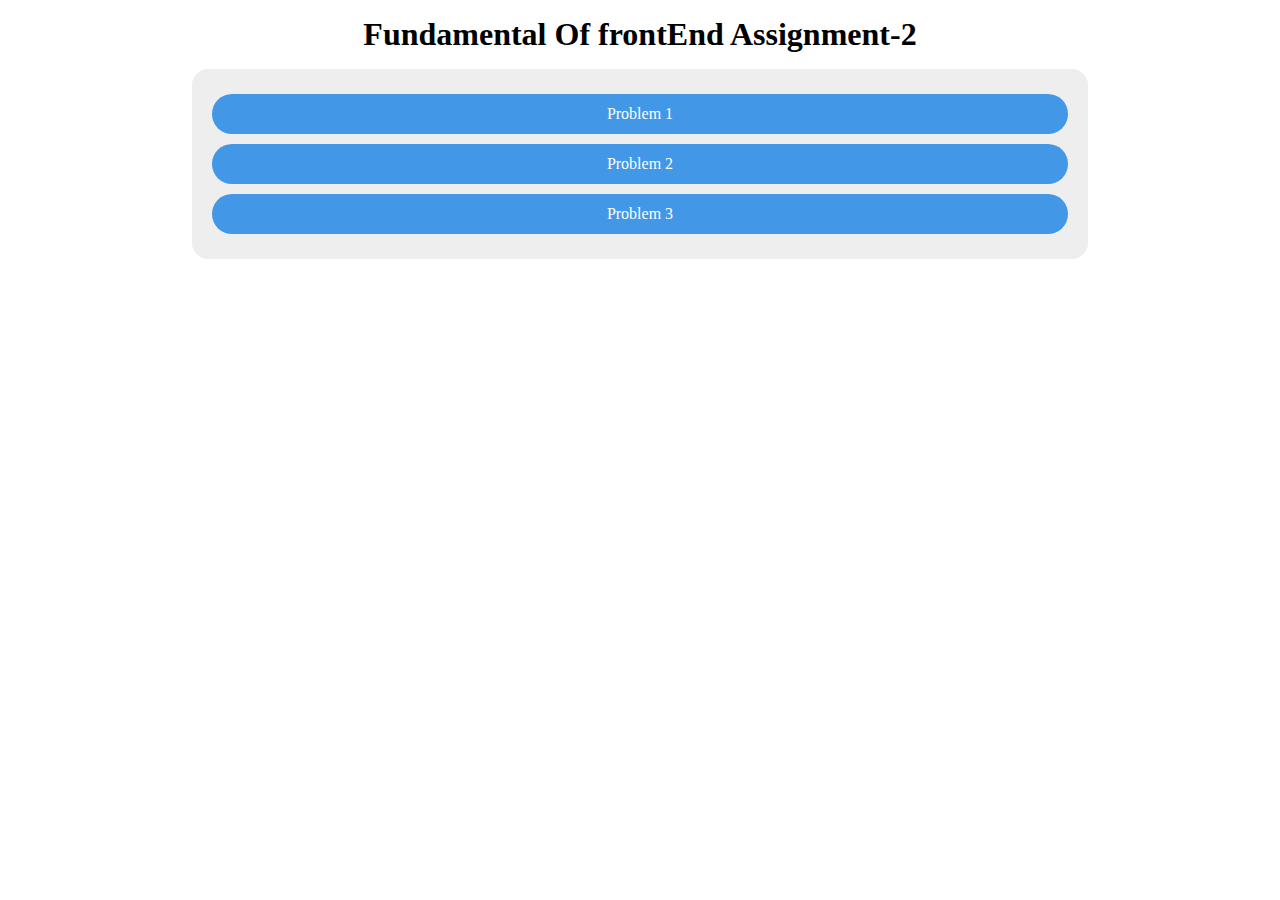
<file: Assignment-2/index.html>
<!DOCTYPE html>
<html lang="en">
	<head>
		<meta charset="UTF-8" />
		<meta http-equiv="X-UA-Compatible" content="IE=edge" />
		<meta name="viewport" content="width=device-width, initial-scale=1.0" />
		<link rel="stylesheet" href="style.css" />
		<title>FrontEnd Assignment-2</title>
	</head>
	<body>
		<center>
			<h1 class="heading">Fundamental Of frontEnd Assignment-2</h1>
		</center>
		<div class="container">
			<a href="Problem1.html" class="btn">Problem 1</a>
			<a href="Problem2.html" class="btn">Problem 2</a>
			<a href="Problem3.html" class="btn">Problem 3</a>
		</div>
	</body>
</html>
</file>
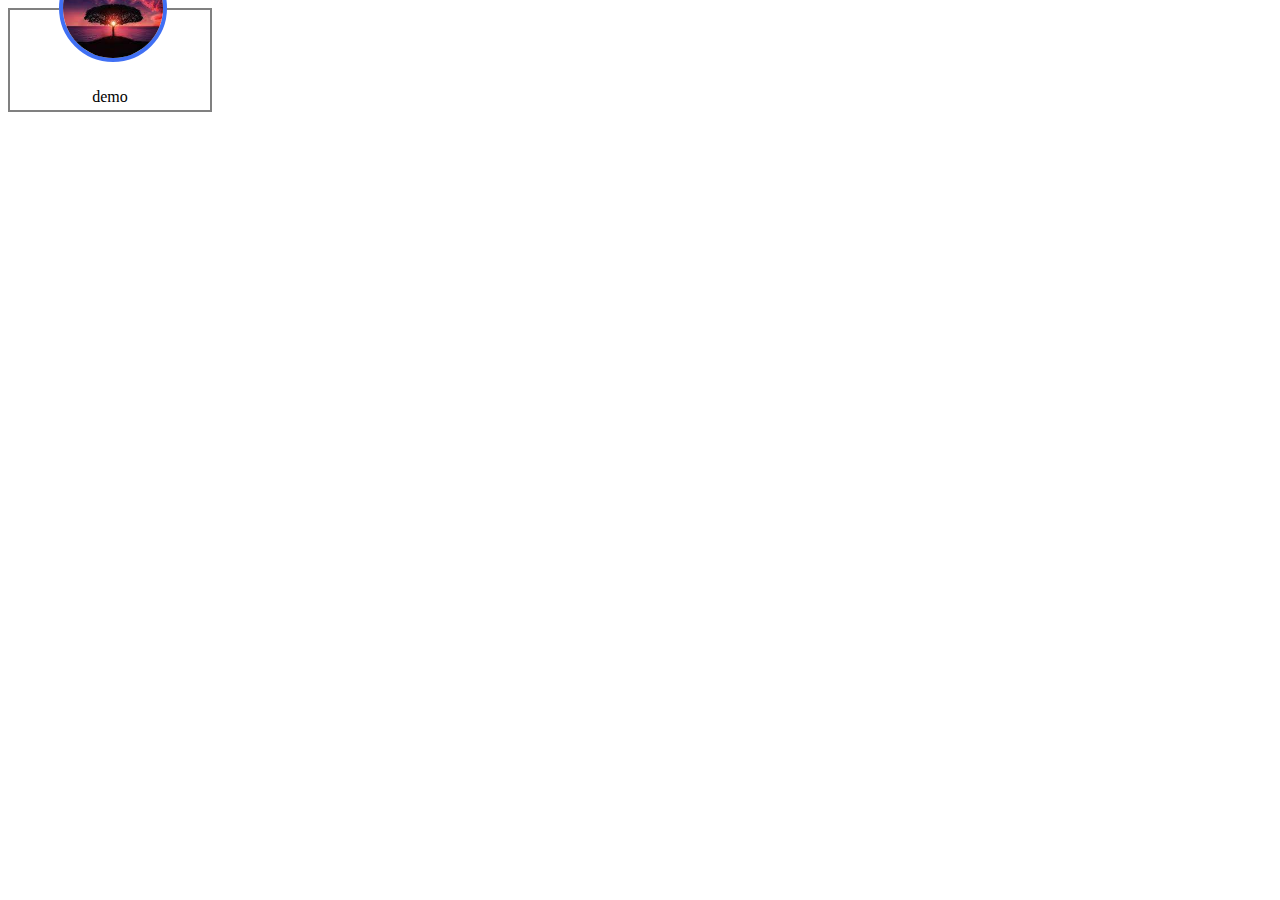
<file: Assignment-2/circle.html>
<!DOCTYPE html>
<html lang="en">
<head>
  <meta charset="UTF-8">
  <meta http-equiv="X-UA-Compatible" content="IE=edge">
  <meta name="viewport" content="width=device-width, initial-scale=1.0">
  <title>Document</title>
  <style>
    /* *{
      margin: 0;
      padding: 0;
      box-sizing: border-box;
      font-family: 'Courier New', Courier, monospace;
    } */
    /* body{
      min-height: 100vh;
      display: flex;
      align-items: center;
      justify-content: center;
      background-color: #eeeeee;
    } */
    .card{
        border: 2px solid grey;
        height: 100px;
        width: 200px;
    }
    .card-image{
      position:relative;
      height: 100px;
      width: 100px;
      border-radius: 50%;
      background: #fff;
      margin-top: -28%;
      margin-left: 49px;
    }

    .card-image .card-img{
      height: 100%;
      width: 100%;
      object-fit: cover;
      border-radius: 50%;
      border: 4px solid #4070f4;
    }
  </style>
</head>

<body>
<div class="card">
 <div class="card-image">
  <img src="1.jpg" class="card-img">

 </div><br>
 <p style="text-align:center ;">demo</p>
</div>
  
</body>
</html>
</file>
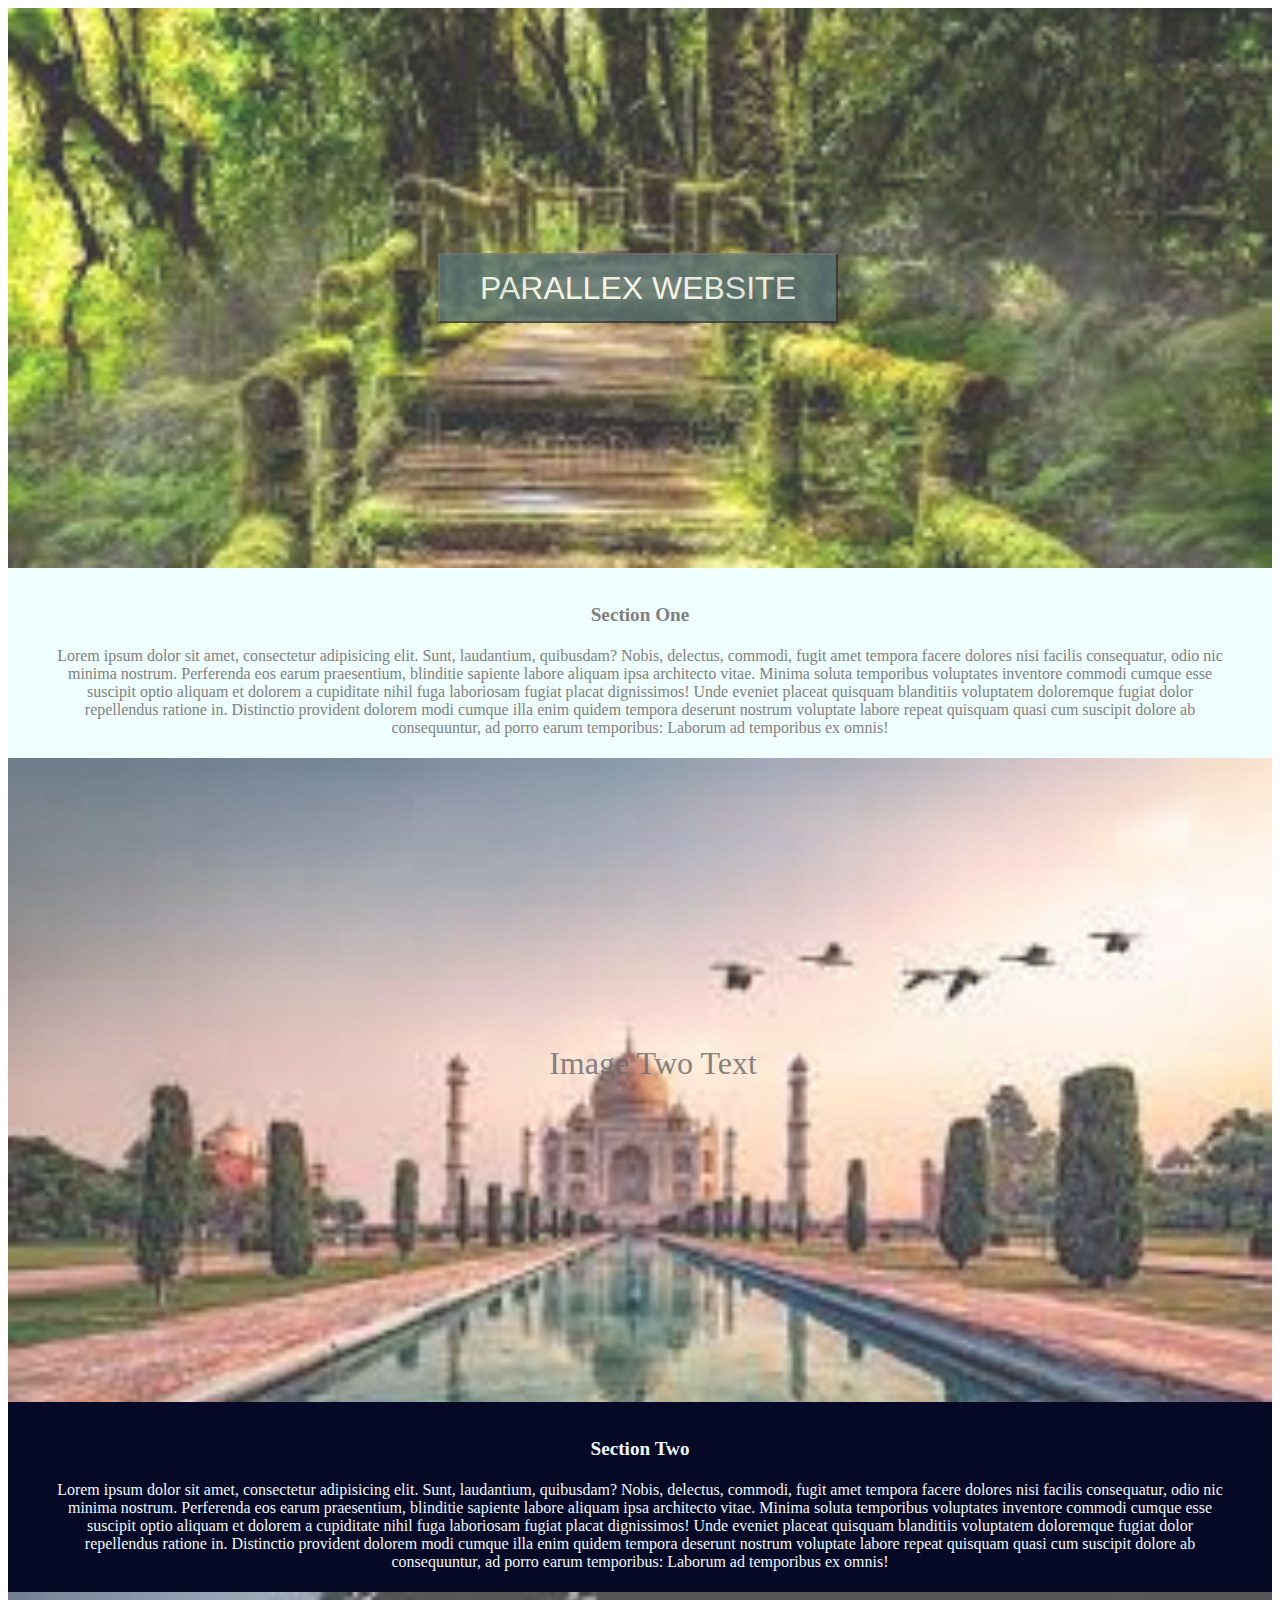
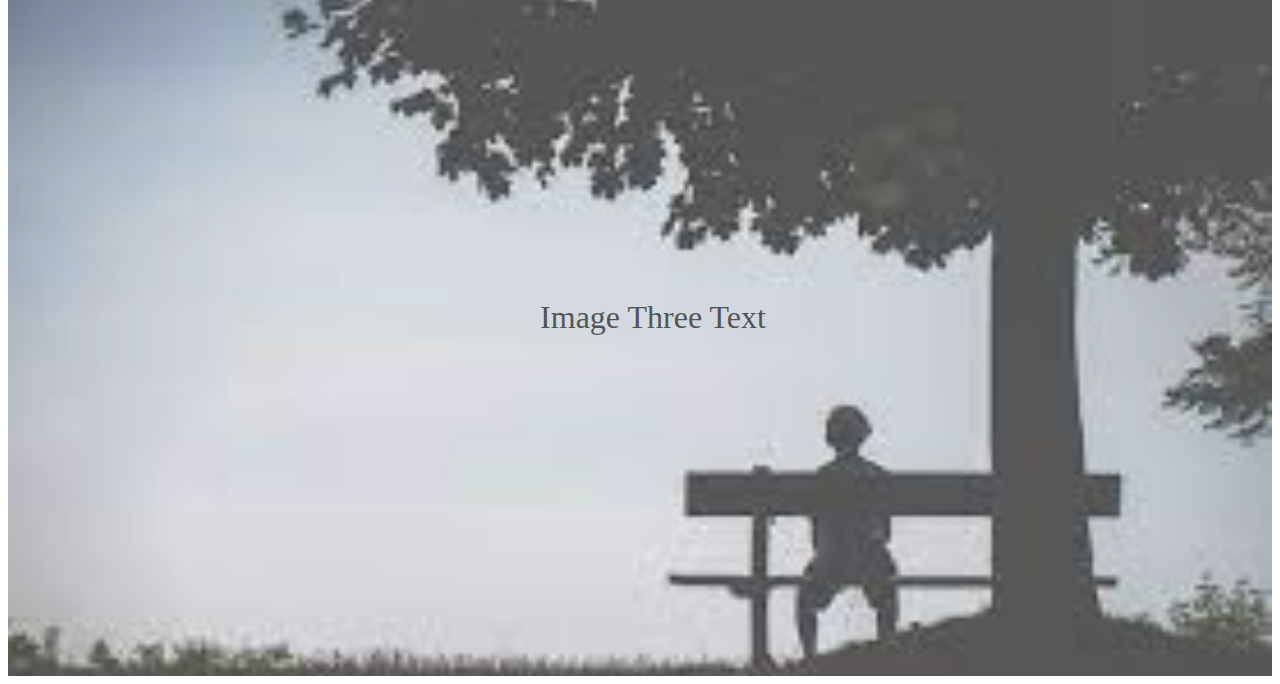
<file: Assignment-2/Problem1.html>
<html>
    <head>
        <title>Problem1</title>
    </head>
    <style>
        .parent1{
            background-image: url("2.jpg");
            background-repeat: no-repeat;
            background-size: 100%;
            opacity:0.8;
            color:whitesmoke;
            /* text-align: center; */
            /* height: 360px; */
            padding: 245px 430px ;

        }
        .button1{
            background-color: darkslategray;
            width: 400px;
            height: 70px;
            font-size: xx-large;
            text-align: center;
            padding: 15px;
            color: white;
            display: inline-block;
            opacity: 0.8;
        }
        .p2{
            color: gray;
            font-size: larger;
            text-align: center;
        }
        .parent2{
            background-color: azure;
            text-align: center;
        }
        .pp2{
            text-align: center;
            padding: 5px 45px;
            color: gray;
        }
        .parent11{
            background-image: url("5.jpg");
            background-repeat: no-repeat;
            background-size: 100%;
            opacity:0.8;
           
            color:whitesmoke;
            /* text-align: center; */
            /* height: 360px; */
            padding: 240px 430px ;
        }
        .button11{
            width: 400px;
            height: 70px;
            font-size: xx-large;
            text-align: center;
            padding: 15px;
            color:rgb(71, 67, 67);
            display: inline-block;
            opacity: 0.8;
            background-attachment: fixed;
        }
        .parent22{
            background-color: rgb(6, 9, 37);
            text-align: center;
        }
        .p22{
            color:aliceblue;
            font-size: larger;
            text-align: center;
        }
        .pp22{
            text-align: center;
            padding: 5px 45px;
            color:aliceblue;
        }
        .parent111{
            background-image: url("6.jpg");
            background-repeat: no-repeat;
            background-size: 100%;
            opacity:0.8;
            color:whitesmoke;
            padding: 260px 430px ;
        }
        .button111{
            width: 400px;
            height: 70px;
            font-size: xx-large;
            text-align: center;
            padding: 15px;
            color:black;
            display: inline-block;
            opacity: 0.8;
            background-attachment: fixed;
        }
    </style>
    <body>
        <div class="parent1">
            <button class="button1">PARALLEX WEBSITE</button>
        </div>
        <div class="parent2"><br><br><b class="p2">Section One</b><br>
        <div class="pp2"><p>Lorem ipsum dolor sit amet, consectetur adipisicing elit. Sunt, laudantium, quibusdam? Nobis, delectus, commodi, fugit amet tempora facere dolores nisi facilis consequatur, odio nic minima nostrum. Perferenda eos earum praesentium, blinditie sapiente labore aliquam ipsa architecto vitae. Minima soluta temporibus voluptates inventore commodi cumque esse suscipit optio aliquam et dolorem a cupiditate nihil fuga laboriosam fugiat placat dignissimos! Unde eveniet placeat quisquam blanditiis voluptatem doloremque fugiat dolor repellendus ratione in. Distinctio provident dolorem modi cumque illa enim quidem tempora deserunt nostrum voluptate labore repeat quisquam quasi cum suscipit dolore ab consequuntur, ad porro earum temporibus: Laborum ad temporibus ex omnis!</p></div>
        </div>
        <div class="parent11">
            <p class="button11">Image Two Text</p>
        </div>
        <div class="parent22"><br><br><b class="p22">Section Two</b><br>
            <div class="pp22"><p>Lorem ipsum dolor sit amet, consectetur adipisicing elit. Sunt, laudantium, quibusdam? Nobis, delectus, commodi, fugit amet tempora facere dolores nisi facilis consequatur, odio nic minima nostrum. Perferenda eos earum praesentium, blinditie sapiente labore aliquam ipsa architecto vitae. Minima soluta temporibus voluptates inventore commodi cumque esse suscipit optio aliquam et dolorem a cupiditate nihil fuga laboriosam fugiat placat dignissimos! Unde eveniet placeat quisquam blanditiis voluptatem doloremque fugiat dolor repellendus ratione in. Distinctio provident dolorem modi cumque illa enim quidem tempora deserunt nostrum voluptate labore repeat quisquam quasi cum suscipit dolore ab consequuntur, ad porro earum temporibus: Laborum ad temporibus ex omnis!</p></div>
        </div>
        <div class="parent111">
            <p class="button111">Image Three Text</p>
        </div>
    </body>
</html>
</file>
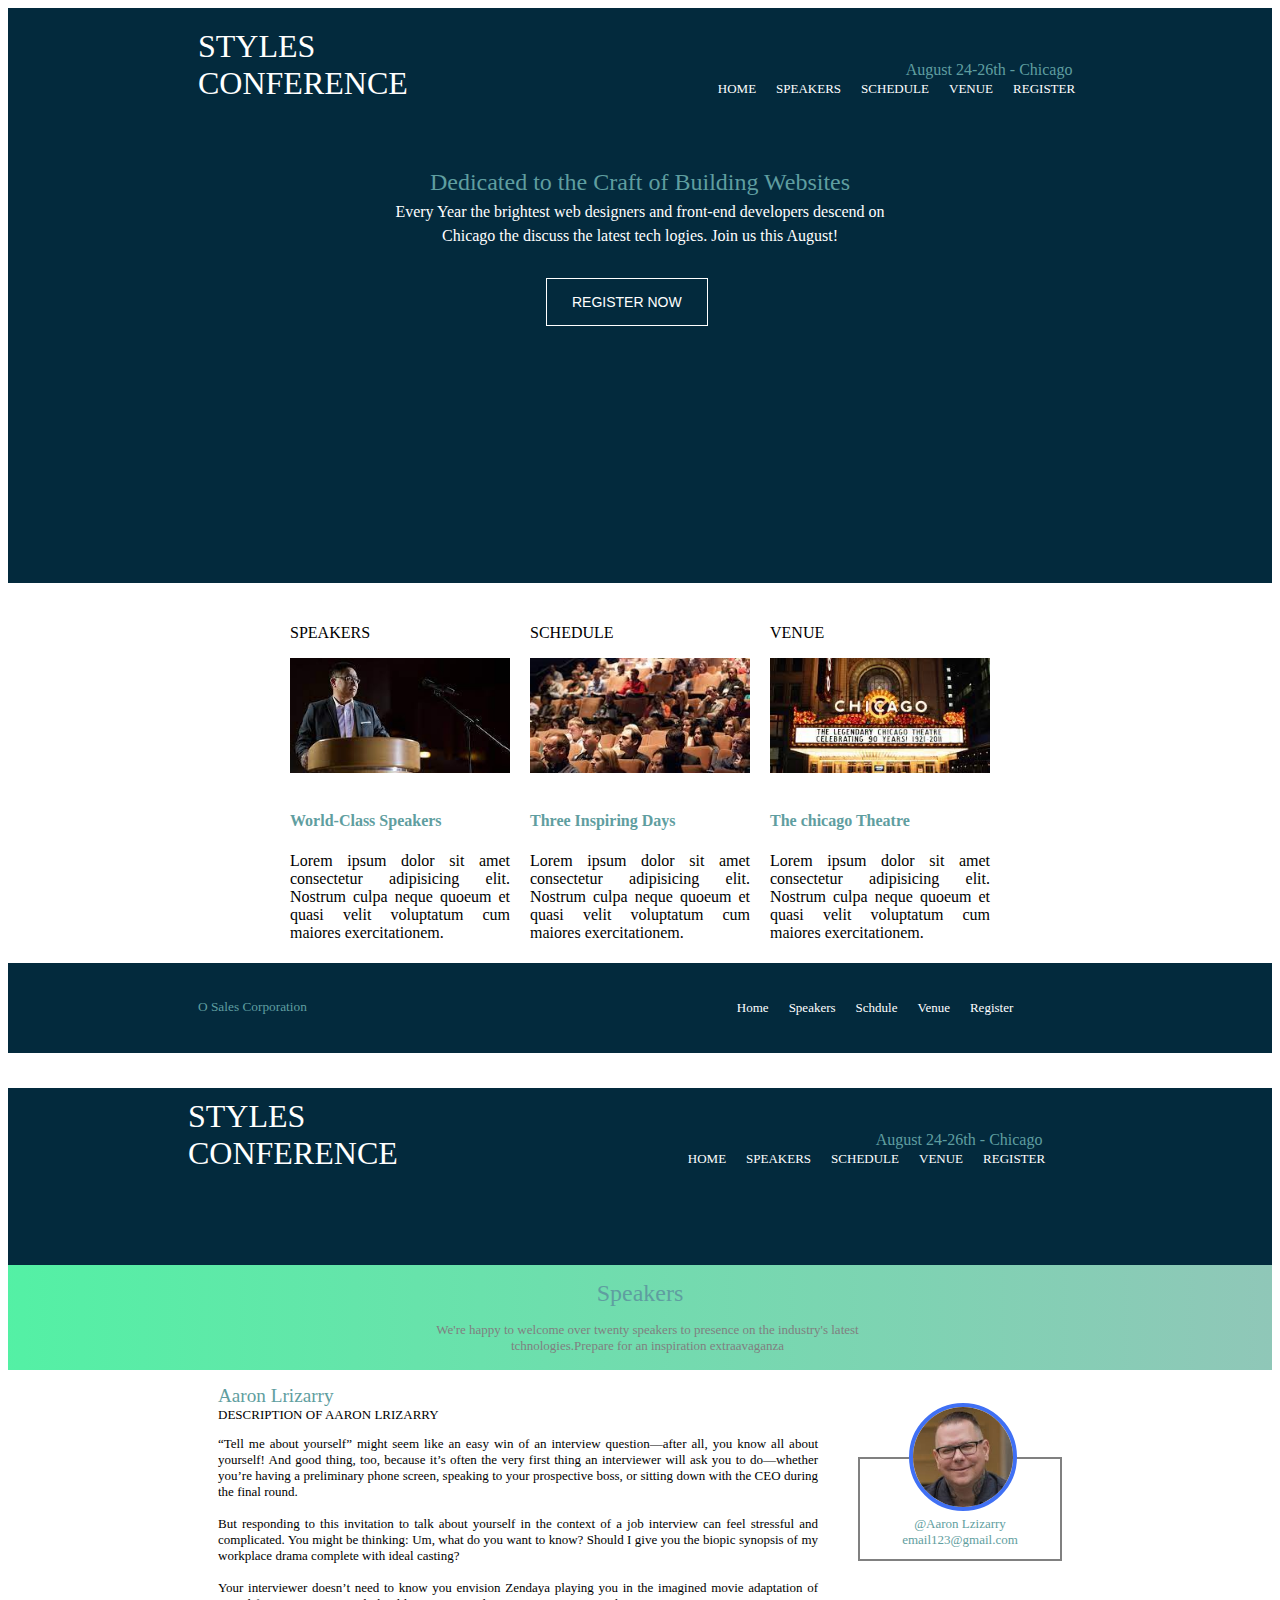
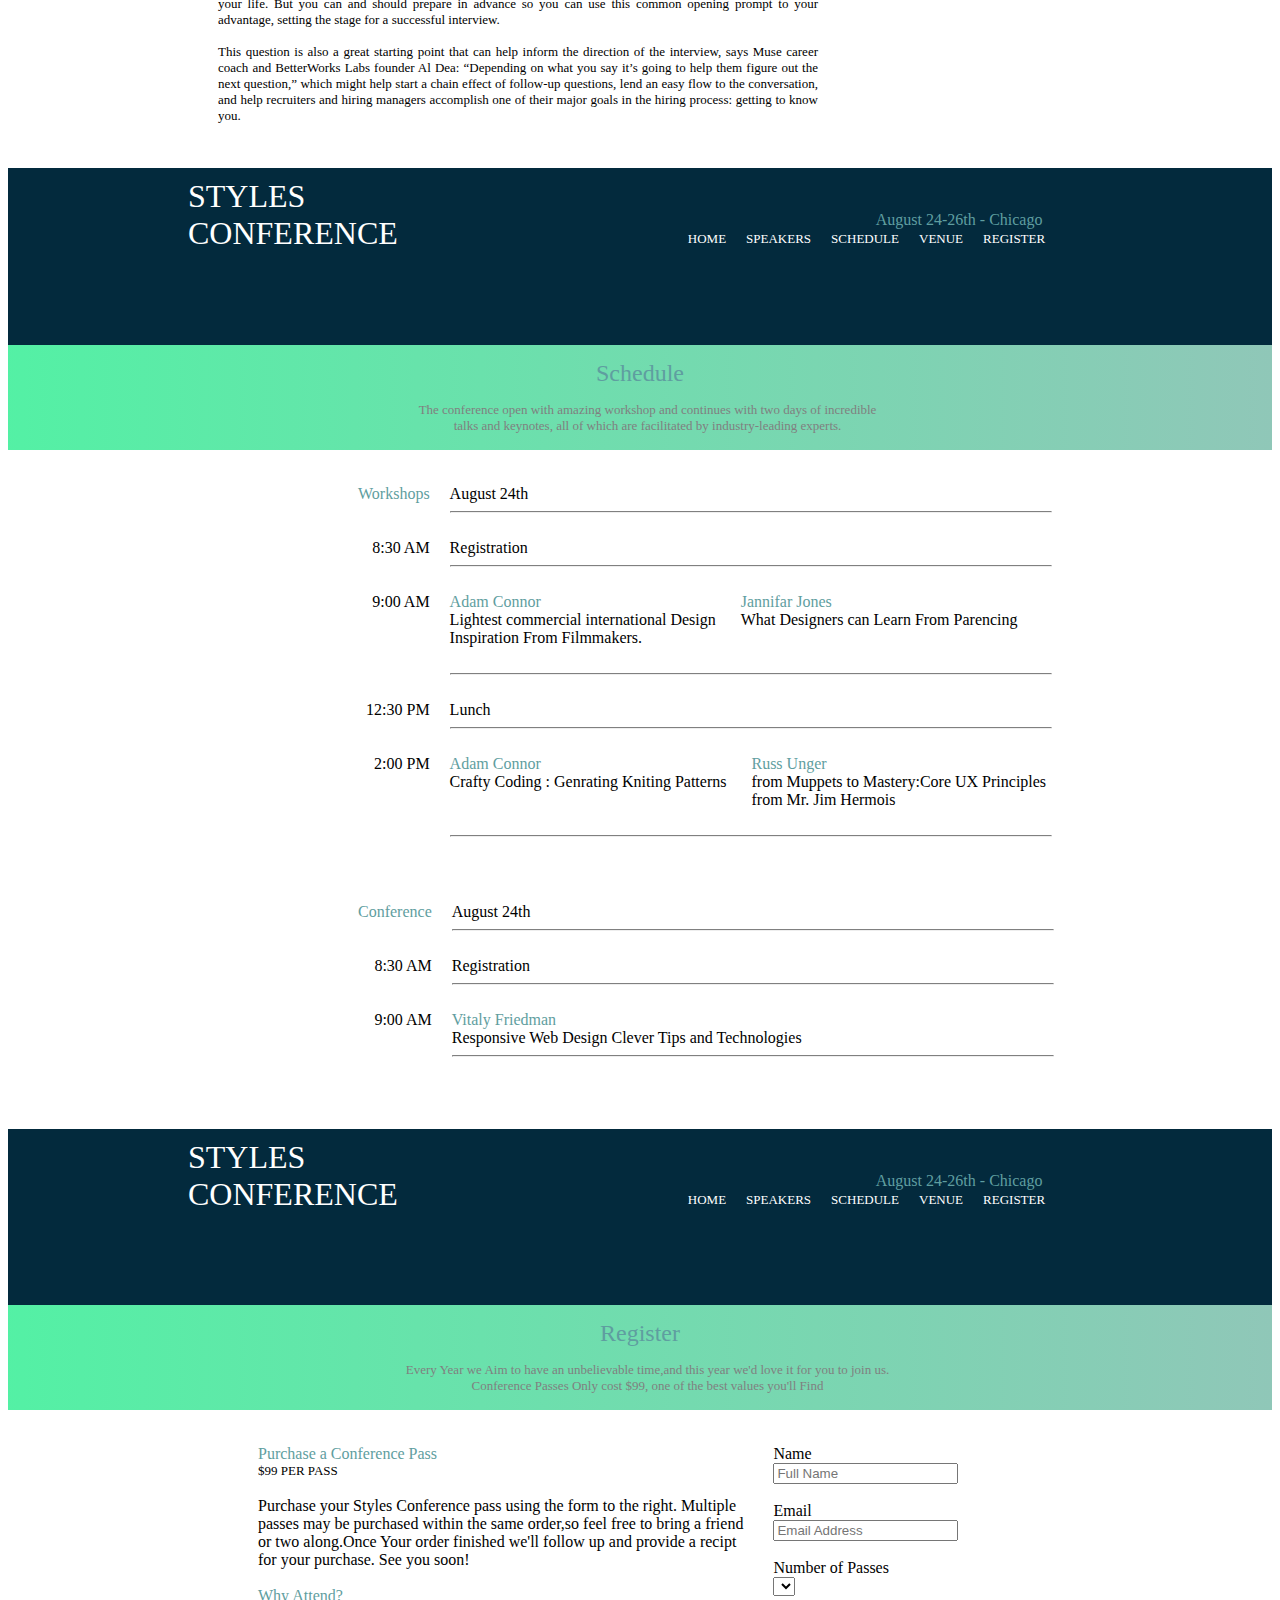
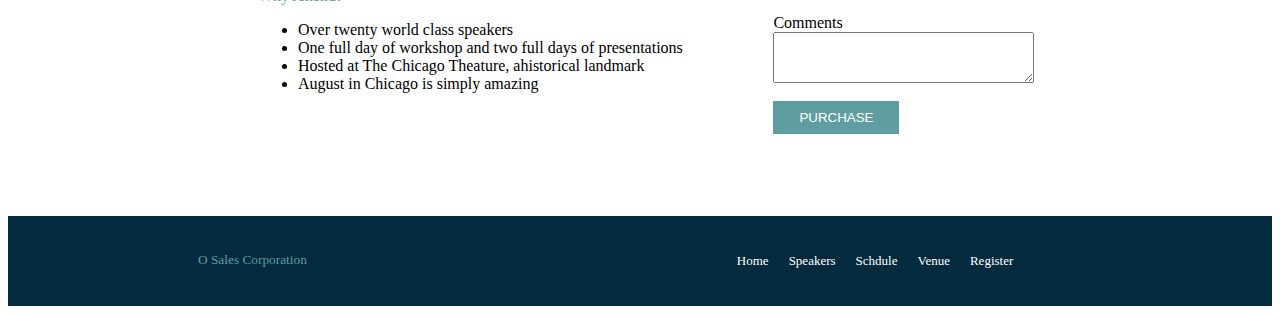
<file: Assignment-2/Problem3.html>
<html>
    <head>
        <title>Problem3</title>
        <style>
            .container{
                background-color: rgb(3, 42, 61);
                width: 100%;
                height: 65%;
            }
            .a1{
                display: flex;
            }
            .aa1{
                color: white;
                margin: 10px;
                font-size: xx-large;
                padding: 10px 180px;
            }
            .aa2{
                color: white;
                margin: 10px;
                padding: 25px 100px;
            }
            .aaa2{
                display: flex;
            }
            .nav{
                font-size: small;
                padding: 2px 10px;
            }
            .b2{
                text-align: center;
                margin: 30px;
                line-height: 1.5;
            }
            .button1{
                background-color:rgb(3, 42, 61);
                border: 1px solid white;
                color: white;
                padding: 15px 25px;
                text-align: center;
                text-decoration: none;
                display: inline-block;
                font-size: 14px;
                margin:  0px 538px 40px 538px;
            }
            .B{
                display: flex;
                background-color:white;
                padding: 15px;flex-direction: row;justify-content: center;
            }
            .kid{
                background-color: white;
                width: 220px;
                height: 330px;
                margin: 10px;
            }
            .kid1{
                background-image: url("11.jpg");background-size: 100%;background-repeat: no-repeat;height:35%;
            }
            .kid2{
                background-image: url("12.jpg");background-size: 100%;background-repeat: no-repeat;height:35%;
            }
            .kid3{
                background-image: url("13.jpg");background-size: 100%;background-repeat: no-repeat;height:35%;
            }
            .container1{
                background-color:rgb(3, 42, 61);
                width: 100%;
            }
            .blink1{
                width: 100%;
                height: 4%;
            }
            .d1{
                background-color: rgb(3, 42, 61);
                height: 20%;
            }
            .da1{
                display: flex;
            }
            .dd1{
                color: white;
                /* margin: 10px 10px 0px 10px; */
                font-size: xx-large;
                padding: 10px 180px;
            }
            .dd2{
                color: white;
                /* margin: 10px 10px 0px 10px; */
                padding: 25px 100px;
            }
            .ddd2{
                display: flex;
            }
            .e1{
                background-image: linear-gradient(to right, rgba(8, 234, 125, 0.694) , rgba(46, 150, 122, 0.534));
            }
            .f1{
                display: flex;
            }
            .ff1{
                padding: 30px 10px 10px 350px;
                text-align: right;
            }
            .ff2{
                padding: 30px 150px 10px 10px;
                text-align: left;
            }
            .hr{
                border-top: 1px solid gray;
                width:600px;
                opacity: 0.5px;
            }
            .am9{
                display: flex;
            }
            .am92{
                padding-left: 25px;
            }
            .g1{
                display: flex;
            }
            .gg1{
                padding: 30px 10px 10px 250px;
                text-align: left;
            }
            .gg2{
                padding: 30px 100px 10px 20px;
                text-align: left;
            }
            .button2{
                background-color: cadetblue;
                color: white;
                padding: 8px 25px;
                border: 1px solid cadetblue;
            }
            .c1{
                display: flex;
                margin: 10px;
            }
            .cc1{
                padding: 5px 35px 5px 200px;
            }
            .cc2{
                padding: 5px 200px 5px 5px;
            }
            .card{
                border: 2px solid grey;
                height: 100px;
                width: 200px;
            }
            .card-image{
                position:relative;
                height: 100px;
                width: 100px;
                border-radius: 50%;
                background: #fff;
                margin-top: -28%;
                margin-left: 49px;
            }

            .card-image .card-img{
                height: 100%;
                width: 100%;
                object-fit: cover;
                border-radius: 50%;
                border: 4px solid #4070f4;
            }
        </style>
    </head>
    <body>
        <div class="container">
            <div class="a1">
                <div class="aa1">
                    STYLES<br>CONFERENCE
                </div>
                <div class="aa2">
                    <div class="aaa1">
                        <br>&nbsp;&nbsp;&nbsp;&nbsp;&nbsp;&nbsp;&nbsp;
                        &nbsp;&nbsp;&nbsp;&nbsp;<label style="color: cadetblue; padding-left: 150px;">August 24-26th - Chicago</label>
                    </div>
                    <div class="aaa2">
                        <div class="nav">HOME</div>
                        <div class="nav">SPEAKERS</div>
                        <div class="nav">SCHEDULE</div>
                        <div class="nav">VENUE</div>
                        <div class="nav">REGISTER</div>
                    </div>
                </div>
            </div>
            <div class="b2">
                <div style="color: cadetblue;font-size: x-large;">Dedicated to the Craft of Building Websites</div>
                <div style="color:white;">Every Year the brightest web designers and front-end  developers descend on <br>Chicago the discuss the latest tech logies. Join us this August!</div>
            </div>
            <button class="button1">REGISTER NOW</button>
        </div>
        <div class="B">
            <div class="Kid">
                <p>SPEAKERS</p>
                <div class="kid1"></div>
                <div>
                   <br> <h4 style="text-align: left;color: cadetblue;">World-Class Speakers</h4>
                   <p style="text-align: justify;">
                    Lorem ipsum dolor sit amet consectetur adipisicing elit. Nostrum culpa neque quoeum et quasi velit voluptatum cum maiores exercitationem.
                </p>
                </div>
            </div>
            <div class="Kid">
                <p>SCHEDULE</p>
                <div class="kid2"></div>
                <div>
                    <br> <h4 style="text-align: left;color: cadetblue;">Three Inspiring Days</h4>
                    <p style="text-align:justify;">
                        Lorem ipsum dolor sit amet consectetur adipisicing elit. Nostrum culpa neque quoeum et quasi velit voluptatum cum maiores exercitationem.
                    </p>
                </div>
            </div>
            <div class="Kid">
                <p>VENUE</p>
                <div class="kid3"></div>
                <div>
                    <br> <h4 style="text-align: left;color: cadetblue;">The chicago Theatre</h4>
                    <p style="text-align: justify;">
                        Lorem ipsum dolor sit amet consectetur adipisicing elit. Nostrum culpa neque quoeum et quasi velit voluptatum cum maiores exercitationem.
                    </p>
                </div>
            </div>
        </div>
        <div class="container1">
            <div class="a1">
                <div class="aa1" style="color:cadetblue; font-size: smaller;">
                  <br>  O Sales Corporation
                </div>
                <div class="aa2">
                    <div class="aaa2" style="padding-left: 120px;">
                        <div class="nav">Home</div>
                        <div class="nav">Speakers</div>
                        <div class="nav">Schdule</div>
                        <div class="nav">Venue</div>
                        <div class="nav">Register</div>
                    </div>
                </div>
            </div>
        </div>
        <div class="blink1">     </div>
        <div class="d1">
            <div class="da1">
                <div class="dd1">
                    STYLES<br>CONFERENCE
                </div>
                <div class="dd2">
                    <div class="ddd1">
                        <br>&nbsp;&nbsp;&nbsp;&nbsp;&nbsp;&nbsp;&nbsp;
                        &nbsp;&nbsp;&nbsp;&nbsp;<label style="color: cadetblue; padding-left: 150px;">August 24-26th - Chicago</label>
                    </div>
                    <div class="ddd2">
                        <div class="nav">HOME</div>
                        <div class="nav">SPEAKERS</div>
                        <div class="nav">SCHEDULE</div>
                        <div class="nav">VENUE</div>
                        <div class="nav">REGISTER</div>
                    </div>
                </div>
            </div>
        </div>
        <div class="e1">
            <div style="padding: 15px 0px 5px 0px;font-size: x-large;text-align: center;color: cadetblue;">Speakers</div>
            <div style="margin: 10px 0px 5px 15px;font-size:small;text-align: center;color: grey;">
            We're happy to welcome over twenty speakers to presence on the industry's latest<br>
            tchnologies.Prepare for an inspiration extraavaganza<br><br>
             </div>
        </div>
        <div class="c1"> 
                <div class="cc1">
                    <lable style="color:cadetblue;font-size: larger;">Aaron Lrizarry</lable><br>
                    <label style="font-size:small;">DESCRIPTION OF AARON LRIZARRY</label><br>
                    <p style="text-align:justify;font-size: small;">
                        “Tell me about yourself” might seem like an easy win of an interview question—after all, you know all about yourself! And good thing, too, because it’s often the very first thing an interviewer will ask you to do—whether you’re having a preliminary phone screen, speaking to your prospective boss, or sitting down with the CEO during the final round.<br><br>
                        But responding to this invitation to talk about yourself in the context of a job interview can feel stressful and complicated. You might be thinking: Um, what do you want to know? Should I give you the biopic synopsis of my workplace drama complete with ideal casting?<br><br> 
                        Your interviewer doesn’t need to know you envision Zendaya playing you in the imagined movie adaptation of your life. But you can and should prepare in advance so you can use this common opening prompt to your advantage, setting the stage for a successful interview.<br><br>
                        This question is also a great starting point that can help inform the direction of the interview, says Muse career coach and BetterWorks Labs founder Al Dea: “Depending on what you say it’s going to help them figure out the next question,” which might help start a chain effect of follow-up questions, lend an easy flow to the conversation, and help recruiters and hiring managers accomplish one of their major goals in the hiring process: getting to know you.<br><br>
                    </p>
                </div>
                <div class="cc2"><br><br><br><br>
                    <div class="card">
                        <div class="card-image">
                         <img src="14.jpg" class="card-img">
                       
                        </div>
                        <p style="text-align:center ;color: cadetblue;font-size: small;">@Aaron Lzizarry<br>email123@gmail.com</p>
                       </div>
                </div>
        </div>

        <div class="d1">
            <div class="da1">
                <div class="dd1">
                    STYLES<br>CONFERENCE
                </div>
                <div class="dd2">
                    <div class="ddd1">
                        <br>&nbsp;&nbsp;&nbsp;&nbsp;&nbsp;&nbsp;&nbsp;
                        &nbsp;&nbsp;&nbsp;&nbsp;<label style="color: cadetblue; padding-left: 150px;">August 24-26th - Chicago</label>
                    </div>
                    <div class="ddd2">
                        <div class="nav">HOME</div>
                        <div class="nav">SPEAKERS</div>
                        <div class="nav">SCHEDULE</div>
                        <div class="nav">VENUE</div>
                        <div class="nav">REGISTER</div>
                    </div>
                </div>
            </div>
        </div>
        <div class="e1">
            <div style="padding: 15px 0px 5px 0px;font-size: x-large;text-align: center;color: cadetblue;">Schedule</div>
            <div style="margin: 10px 0px 5px 15px;font-size:small;text-align: center;color: grey;">
            The conference open with amazing workshop and continues with two days of incredible<br>
            talks and keynotes, all of which are facilitated by industry-leading experts.<br><br>
             </div>
        </div>
        <div class="f1">
            <div class="ff1">
                <label style="color: cadetblue;">Workshops</label><br><br><br>
                8:30 AM<br><br><br>
                9:00 AM<br><br><br><br><br><br>
                12:30 PM<br><br><br>
                2:00 PM<br><br><br>
            </div>
            <div class="ff2">
                <label>August 24th</label><br><hr class="hr"><br>
                Registration<br><hr class="hr"><br>
                <div class="am9">
                    <div class="am91">
                        <label style="color:cadetblue;text-align:left;">Adam Connor</label><br>
                        Lightest commercial international Design<br>Inspiration From Filmmakers.
                    </div>
                    <div class="am92">
                        <label style="color:cadetblue;text-align:left;">Jannifar Jones</label><br>
                        What Designers can Learn From Parencing
                    </div>
                </div>
                <br><hr class="hr"><br>
                Lunch<br><hr class="hr"><br>
                <div class="am9">
                    <div class="am91">
                        <label style="color:cadetblue;text-align:left;">Adam Connor</label><br>
                        Crafty Coding : Genrating Kniting Patterns
                    </div>
                    <div class="am92">
                        <label style="color:cadetblue;text-align:left;">Russ Unger</label><br>
                        from Muppets to Mastery:Core UX Principles<br>from Mr. Jim Hermois
                    </div>
                </div>
                <br><hr class="hr"><br>
            </div>
        </div>
        <div class="f1">
            <div class="ff1">
                <label style="color: cadetblue;">Conference</label><br><br><br>
                8:30 AM<br><br><br>
                9:00 AM<br><br><br><br><br><br>
            </div>
            <div class="ff2">
                <label>August 24th</label><br><hr class="hr"><br>
                Registration<br><hr class="hr"><br>
                <div class="am9">
                    <div class="am91">
                        <label style="color:cadetblue;text-align:left;">Vitaly Friedman</label><br>
                        Responsive Web Design Clever Tips and Technologies
                    </div>
                </div>
                <hr class="hr"><br>
                </div>
        </div>
        <div class="d1">
            <div class="da1">
                <div class="dd1">
                    STYLES<br>CONFERENCE
                </div>
                <div class="dd2">
                    <div class="ddd1">
                        <br>&nbsp;&nbsp;&nbsp;&nbsp;&nbsp;&nbsp;&nbsp;
                        &nbsp;&nbsp;&nbsp;&nbsp;<label style="color: cadetblue; padding-left: 150px;">August 24-26th - Chicago</label>
                    </div>
                    <div class="ddd2">
                        <div class="nav">HOME</div>
                        <div class="nav">SPEAKERS</div>
                        <div class="nav">SCHEDULE</div>
                        <div class="nav">VENUE</div>
                        <div class="nav">REGISTER</div>
                    </div>
                </div>
            </div>
        </div>
        <div class="e1">
            <div style="padding: 15px 0px 5px 0px;font-size: x-large;text-align: center;color: cadetblue;">Register</div>
            <div style="margin: 10px 0px 5px 15px;font-size:small;text-align: center;color: grey;">
            Every Year we Aim to have an unbelievable time,and this year we'd love it for you to join us.<br>
            Conference Passes Only cost $99, one of the best values you'll Find<br><br>
             </div>
        </div>

        <!-- ----------------------------------------------------- -->
        <div class="g1">
            <div class="gg1">
                <label style="color: cadetblue;">Purchase a Conference Pass</label><br>
                <label style="font-size:small;">$99 PER PASS</label><br><br>
                <label>
                    Purchase your Styles Conference pass using the form to the right. Multiple<br>
                    passes may be purchased within the same order,so feel free to bring a friend<br>
                    or two along.Once Your order finished we'll follow up and provide a recipt <br>
                    for your purchase. See you soon!
                </label><br><br>
                <label style="color: cadetblue;">Why Attend?</label><br>
                <ul>
                    <li>Over twenty world class speakers</li>
                    <li>One full day of workshop and two full days of presentations</li>
                    <li>Hosted at The Chicago Theature, ahistorical landmark</li>
                    <li>August in Chicago is simply amazing</li>
                </ul>

            </div>
            <div class="gg2">
                <label>Name</label><br>
                <input type="text" placeholder="Full Name"><br><br>
                <label>Email</label><br>
                <input type="text" placeholder="Email Address"><br><br>
                <label>Number of Passes</label><br>
                <select><option> </option></select><br><br>
                <label>Comments</label><br>
                <textarea  cols="30" rows="3">
                </textarea><br><br>
                <input type="button" value="PURCHASE" class="button2"><br><br>
            </div>
        </div><br><br><br>
        <div class="container1">
            <div class="a1">
                <div class="aa1" style="color:cadetblue; font-size: smaller;">
                  <br>  O Sales Corporation
                </div>
                <div class="aa2">
                    <div class="aaa2" style="padding-left: 120px;">
                        <div class="nav">Home</div>
                        <div class="nav">Speakers</div>
                        <div class="nav">Schdule</div>
                        <div class="nav">Venue</div>
                        <div class="nav">Register</div>
                    </div>
                </div>
            </div>
        </div>
     </body>
</html>
</file>
<file: Assignment-2/style.css>
:root {
	--primary-color: #4297e6;
	--secondary-color: #4879e1;
	--text-blue: #272d6e;
	--text-white: #fff;
}

* {
	margin: 0;
	padding: 0;
	box-sizing: border-box;
}

body {
	font-size: 16px;
}

.container {
	width: 70%;
	background-color: #eee;
	padding: 15px;
	margin: 0 auto;
	border-radius: 1rem;
}

.container .btn {
	text-align: center;
}

h1,
h2,
h3,
h4,
h5,
h6,
p,
span {
	margin-bottom: 16px;
}

.heading {
	margin: 1rem 0;
}

.btn {
	background-color: var(--primary-color);
	/* text-transform: uppercase; */
	text-decoration: none;
	min-width: 150px;
	height: 40px;
	display: flex;
	justify-content: center;
	align-items: center;
	border-radius: 100px;
	position: relative;
	color: var(--text-white);
	margin: 10px 5px;
	border: none;
	cursor: pointer;
}

@media only screen and (max-width: 600px) {
	.container {
		width: 90%;
	}

	.btn {
		width: 100%;
	}
}
</file>
